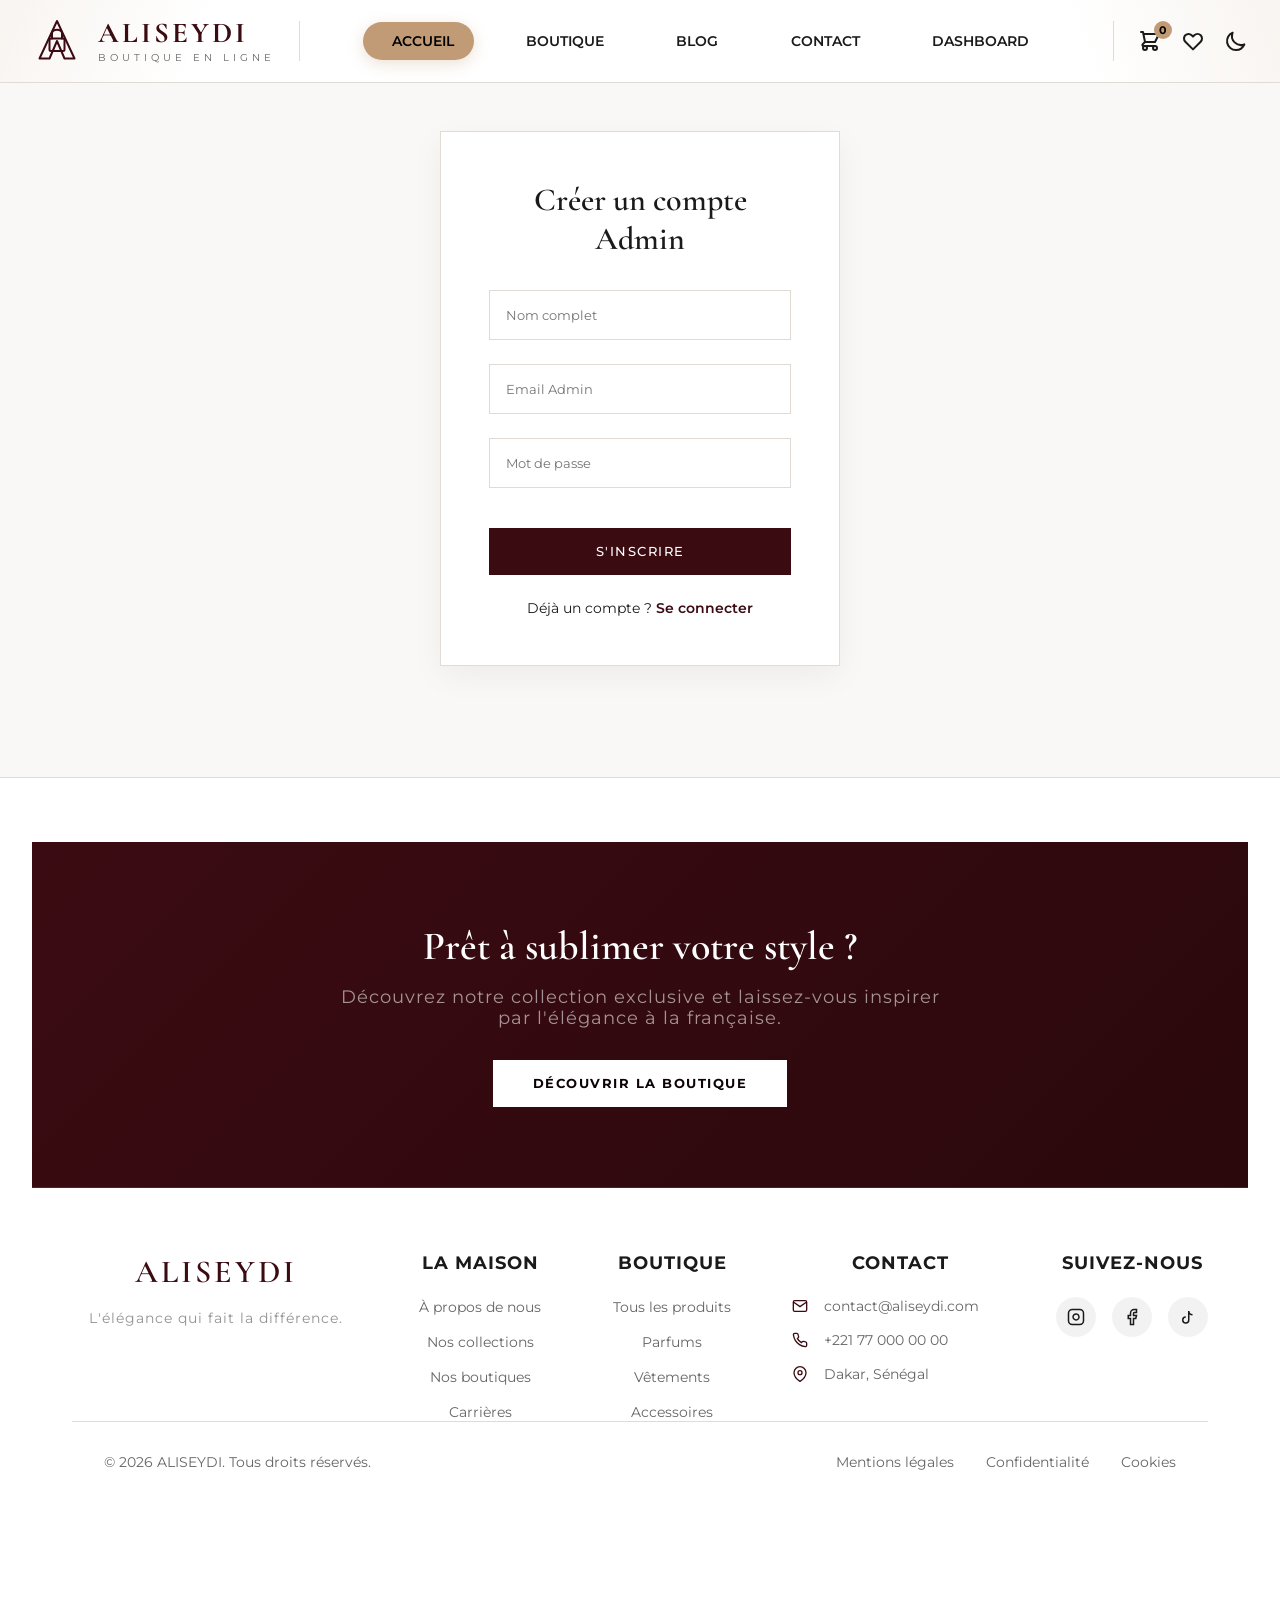
<file: register.html>
<!DOCTYPE html>
<html lang="fr">
<head>
  <meta charset="UTF-8">
  <meta name="viewport" content="width=device-width, initial-scale=1.0">
  <title>ALISEYDI | Inscription Admin</title>
  <link rel="stylesheet" href="css/style.css">
</head>
<body>

  <header class="main-header">
  <div class="header-inner">
    
    <!-- 1. LOGO (Gauche) -->
    <a href="index.html" class="logo-container">
      <!-- Le fameux A avec le sac de shopping en SVG -->
      <svg class="logo-svg" viewBox="0 0 100 100" fill="none" xmlns="http://www.w3.org/2000/svg">
        <path d="M50 10 L85 85 H65 L50 50 L35 85 H15 Z" stroke="currentColor" stroke-width="4" stroke-linejoin="round"/>
        <path d="M40 45 V35 C40 25 60 25 60 35 V45" stroke="currentColor" stroke-width="4" stroke-linecap="round"/>
        <rect x="35" y="45" width="30" height="25" rx="3" stroke="currentColor" stroke-width="4"/>
      </svg>
      <div class="logo-text">
        <span class="logo-title">ALISEYDI</span>
        <span class="logo-subtitle">Boutique en ligne</span>
      </div>
    </a>

    <!-- Séparateur -->
    <div class="header-divider"></div>

    <!-- 2. NAVIGATION (Centre) -->
    <nav class="header-nav">
      <a href="index.html" class="nav-link active">
        <svg xmlns="http://www.w3.org/2000/svg" fill="none" viewBox="0 0 24 24" stroke="currentColor" stroke-width="2"><path stroke-linecap="round" stroke-linejoin="round" d="M3 12l2-2m0 0l7-7 7 7M5 10v10a1 1 0 001 1h3m10-11l2 2m-2-2v10a1 1 0 01-1 1h-3m-6 0a1 1 0 001-1v-4a1 1 0 011-1h2a1 1 0 011 1v4a1 1 0 001 1m-6 0h6" /></svg>
        ACCUEIL
      </a>
      <a href="boutique.html" class="nav-link">
        <svg xmlns="http://www.w3.org/2000/svg" fill="none" viewBox="0 0 24 24" stroke="currentColor" stroke-width="2"><path stroke-linecap="round" stroke-linejoin="round" d="M16 11V7a4 4 0 00-8 0v4M5 9h14l1 12H4L5 9z" /></svg>
        BOUTIQUE
      </a>
      <a href="blog.html" class="nav-link">
        <svg xmlns="http://www.w3.org/2000/svg" fill="none" viewBox="0 0 24 24" stroke="currentColor" stroke-width="2"><path stroke-linecap="round" stroke-linejoin="round" d="M19 20H5a2 2 0 01-2-2V6a2 2 0 012-2h10a2 2 0 012 2v1m2 13a2 2 0 01-2-2V7m2 13a2 2 0 002-2V9a2 2 0 00-2-2h-2m-4-3H9M7 16h6M7 8h6v4H7V8z" /></svg>
        BLOG
      </a>
      <a href="contact.html" class="nav-link">
        <svg xmlns="http://www.w3.org/2000/svg" fill="none" viewBox="0 0 24 24" stroke="currentColor" stroke-width="2"><path stroke-linecap="round" stroke-linejoin="round" d="M3 5a2 2 0 012-2h3.28a1 1 0 01.948.684l1.498 4.493a1 1 0 01-.502 1.21l-2.257 1.13a11.042 11.042 0 005.516 5.516l1.13-2.257a1 1 0 011.21-.502l4.493 1.498a1 1 0 01.684.949V19a2 2 0 01-2 2h-1C9.716 21 3 14.284 3 6V5z" /></svg>
        CONTACT
      </a>
      <a href="dashboard.html" class="nav-link">
        <svg xmlns="http://www.w3.org/2000/svg" fill="none" viewBox="0 0 24 24" stroke="currentColor" stroke-width="2"><path stroke-linecap="round" stroke-linejoin="round" d="M9 19v-6a2 2 0 00-2-2H5a2 2 0 00-2 2v6a2 2 0 002 2h2a2 2 0 002-2zm0 0V9a2 2 0 012-2h2a2 2 0 012 2v10m-6 0a2 2 0 002 2h2a2 2 0 002-2m0 0V5a2 2 0 012-2h2a2 2 0 012 2v14a2 2 0 01-2 2h-2a2 2 0 01-2-2z" /></svg>
        DASHBOARD
      </a>
    </nav>

    <!-- Séparateur -->
    <div class="header-divider"></div>

        <!-- 3. ACTIONS (Droite) -->
    <div class="header-actions">
      
          <!-- Bouton Menu Mobile (Caché sur PC) -->
    <button class="mobile-menu-btn" id="mobile-menu-btn" aria-label="Menu">
      <svg xmlns="http://www.w3.org/2000/svg" width="28" height="28" viewBox="0 0 24 24" fill="none" stroke="currentColor" stroke-width="2" stroke-linecap="round" stroke-linejoin="round"><line x1="3" y1="12" x2="21" y2="12"></line><line x1="3" y1="6" x2="21" y2="6"></line><line x1="3" y1="18" x2="21" y2="18"></line></svg>
    </button>
      <!-- Panier -->
      <a href="panier.html" class="action-btn" aria-label="Panier">
        <svg xmlns="http://www.w3.org/2000/svg" fill="none" viewBox="0 0 24 24" stroke="currentColor" stroke-width="2"><path stroke-linecap="round" stroke-linejoin="round" d="M3 3h2l.4 2M7 13h10l4-8H5.4M7 13L5.4 5M7 13l-2.293 2.293c-.63.63-.184 1.707.707 1.707H17m0 0a2 2 0 100 4 2 2 0 000-4zm-8 2a2 2 0 11-4 0 2 2 0 014 0z" /></svg>
        <span class="cart-badge" id="cart-count">0</span>
      </a>

      <!-- Wishlist -->
      <a href="wishlist.html" class="action-btn" aria-label="Wishlist">
        <svg xmlns="http://www.w3.org/2000/svg" fill="none" viewBox="0 0 24 24" stroke="currentColor" stroke-width="2"><path stroke-linecap="round" stroke-linejoin="round" d="M4.318 6.318a4.5 4.5 0 000 6.364L12 20.364l7.682-7.682a4.5 4.5 0 00-6.364-6.364L12 7.636l-1.318-1.318a4.5 4.5 0 00-6.364 0z" /></svg>
      </a>

      <!-- Bouton Dark Mode (La Lune) -->
      <button class="action-btn" id="dark-mode-btn" aria-label="Mode sombre">
        <svg xmlns="http://www.w3.org/2000/svg" fill="none" viewBox="0 0 24 24" stroke="currentColor" stroke-width="2"><path stroke-linecap="round" stroke-linejoin="round" d="M20.354 15.354A9 9 0 018.646 3.646 9.003 9.003 0 0012 21a9.003 9.003 0 008.354-5.646z" /></svg>
      </button>

    </div>

  </div>
</header>

  <main style="display:flex; justify-content:center; align-items:center; min-height: 70vh;">
    <div style="background: var(--bg-card); padding: 3rem; border: 1px solid var(--border); width: 100%; max-width: 400px; box-shadow: 0 10px 30px rgba(0,0,0,0.05);">
      <h2 style="font-family: var(--font-title); text-align:center; margin-bottom: 2rem; font-size: 2rem;">Créer un compte Admin</h2>
      
      <form id="register-form" style="display:flex; flex-direction:column; gap:1.5rem;">
        <input type="text" placeholder="Nom complet" required style="padding:1rem; border:1px solid var(--border); font-family: inherit;">
        <input type="email" placeholder="Email Admin" required style="padding:1rem; border:1px solid var(--border); font-family: inherit;">
        <input type="password" placeholder="Mot de passe" required style="padding:1rem; border:1px solid var(--border); font-family: inherit;">
        <button type="submit" class="btn btn-solid" style="margin-top: 1rem;">S'inscrire</button>
      </form>
      
      <p style="text-align:center; margin-top: 1.5rem; font-size: 0.9rem;">
        Déjà un compte ? <a href="login.html" style="color:var(--primary); font-weight: 600;">Se connecter</a>
      </p>
    </div>
  </main>

  <footer class="aliseydi-footer">
  <!-- Partie Haute : Appel à l'action -->
  <div class="footer-cta-section">
    <div class="footer-cta-content">
      <h2>Prêt à sublimer votre style ?</h2>
      <p>Découvrez notre collection exclusive et laissez-vous inspirer par l'élégance à la française.</p>
      <a href="boutique.html" class="btn btn-solid">Découvrir la boutique</a>
    </div>
  </div>

  <!-- Partie Milieu : Liens et Infos -->
  <div class="footer-main-section">
    <div class="footer-grid">
      
      <!-- Colonne Logo -->
      <div class="footer-brand">
        <div class="logo">ALISEYDI</div>
        <p class="tagline">L'élégance qui fait la différence.</p>
      </div>

      <!-- Colonne 1 -->
      <div class="footer-col">
        <h4>La Maison</h4>
        <ul>
          <li><a href="#">À propos de nous</a></li>
          <li><a href="#">Nos collections</a></li>
          <li><a href="#">Nos boutiques</a></li>
          <li><a href="#">Carrières</a></li>
        </ul>
      </div>

      <!-- Colonne 2 -->
      <div class="footer-col">
        <h4>Boutique</h4>
        <ul>
          <li><a href="boutique.html">Tous les produits</a></li>
          <li><a href="boutique.html">Parfums</a></li>
          <li><a href="boutique.html">Vêtements</a></li>
          <li><a href="boutique.html">Accessoires</a></li>
        </ul>
      </div>

      <!-- Colonne 3 -->
      <div class="footer-col">
        <h4>Contact</h4>
        <ul class="contact-list">
          <li>
            <svg xmlns="http://www.w3.org/2000/svg" width="16" height="16" viewBox="0 0 24 24" fill="none" stroke="currentColor" stroke-width="2"><path d="M4 4h16c1.1 0 2 .9 2 2v12c0 1.1-.9 2-2 2H4c-1.1 0-2-.9-2-2V6c0-1.1.9-2 2-2z"></path><polyline points="22,6 12,13 2,6"></polyline></svg>
            contact@aliseydi.com
          </li>
          <li>
            <svg xmlns="http://www.w3.org/2000/svg" width="16" height="16" viewBox="0 0 24 24" fill="none" stroke="currentColor" stroke-width="2"><path d="M22 16.92v3a2 2 0 0 1-2.18 2 19.79 19.79 0 0 1-8.63-3.07 19.5 19.5 0 0 1-6-6 19.79 19.79 0 0 1-3.07-8.67A2 2 0 0 1 4.11 2h3a2 2 0 0 1 2 1.72 12.84 12.84 0 0 0 .7 2.81 2 2 0 0 1-.45 2.11L8.09 9.91a16 16 0 0 0 6 6l1.27-1.27a2 2 0 0 1 2.11-.45 12.84 12.84 0 0 0 2.81.7A2 2 0 0 1 22 16.92z"></path></svg>
            +221 77 000 00 00
          </li>
          <li>
            <svg xmlns="http://www.w3.org/2000/svg" width="16" height="16" viewBox="0 0 24 24" fill="none" stroke="currentColor" stroke-width="2"><path d="M21 10c0 7-9 13-9 13s-9-6-9-13a9 9 0 0 1 18 0z"></path><circle cx="12" cy="10" r="3"></circle></svg>
            Dakar, Sénégal
          </li>
        </ul>
      </div>

      <!-- Colonne 4 : Réseaux Sociaux -->
      <div class="footer-col">
        <h4>Suivez-nous</h4>
        <div class="social-links">
          <a href="#" aria-label="Instagram">
            <svg xmlns="http://www.w3.org/2000/svg" width="18" height="18" viewBox="0 0 24 24" fill="none" stroke="currentColor" stroke-width="2"><rect x="2" y="2" width="20" height="20" rx="5" ry="5"></rect><path d="M16 11.37A4 4 0 1 1 12.63 8 4 4 0 0 1 16 11.37z"></path><line x1="17.5" y1="6.5" x2="17.51" y2="6.5"></line></svg>
          </a>
          <a href="#" aria-label="Facebook">
            <svg xmlns="http://www.w3.org/2000/svg" width="18" height="18" viewBox="0 0 24 24" fill="none" stroke="currentColor" stroke-width="2"><path d="M18 2h-3a5 5 0 0 0-5 5v3H7v4h3v8h4v-8h3l1-4h-4V7a1 1 0 0 1 1-1h3z"></path></svg>
          </a>
          <a href="#" aria-label="TikTok">
            <svg xmlns="http://www.w3.org/2000/svg" width="18" height="18" viewBox="0 0 24 24" fill="none" stroke="currentColor" stroke-width="2"><path d="M9 12a4 4 0 1 0 4 4V4a5 5 0 0 0 5 5"></path></svg>
          </a>
        </div>
      </div>

    </div>

    <!-- Partie Basse : Copyright -->
    <div class="footer-bottom-bar">
      <div>&copy; 2026 ALISEYDI. Tous droits réservés.</div>
      <div class="legal-links">
        <a href="#">Mentions légales</a>
        <a href="#">Confidentialité</a>
        <a href="#">Cookies</a>
      </div>
    </div>
  </div>
</footer>

  <script>
    document.getElementById('register-form').addEventListener('submit', (e) => {
      e.preventDefault();
      // Simulation de création de compte réussie
      alert('✅ Compte administrateur créé avec succès ! Vous pouvez maintenant vous connecter.');
      window.location.href = 'login.html';
    });
  </script>
</body>
</html>
</file>
<file: css/style.css>
@import url('https://fonts.googleapis.com/css2?family=Cormorant+Garamond:ital,wght@0,400;0,600;0,700;1,400&family=Montserrat:wght@300;400;500;600&display=swap');

:root {
  /* Palette inspirée de l'image (Bordeaux profond, Beige, Or) */
  --bg-main: #f9f8f6; /* Beige très clair pour le fond */
  --bg-card: #ffffff;
  --text-main: #1a1a1a;
  --text-muted: #666666;
  --primary: #3b0b12; /* Bordeaux foncé */
  --primary-hover: #551119;
  --accent: #c19b76; /* Or / Beige élégant */
  --border: #e0dcd5;
  --danger: #a83232;
  
  --font-title: 'Cormorant Garamond', serif;
  --font-body: 'Montserrat', sans-serif;
}

/* Mode Sombre (Bonus) */
body.dark-mode {
  --bg-main: #121212;
  --bg-card: #1e1e1e;
  --text-main: #f5f5f5;
  --text-muted: #a0a0a0;
  --border: #333333;
  --primary: #c19b76;
  --primary-hover: #d4b391;
}

* { margin: 0; padding: 0; box-sizing: border-box; }
body { background: var(--bg-main); color: var(--text-main); font-family: var(--font-body); min-height: 100vh; display: flex; flex-direction: column; transition: background 0.3s, color 0.3s; }
main { flex: 1; max-width: 1300px; margin: 0 auto; width: 100%; padding: 2rem; }
a { text-decoration: none; color: inherit; }
h1, h2, h3, .logo { font-family: var(--font-title); font-weight: 600; }

/* =========================================
   NOUVEAU HEADER ALISEYDI (Luxe & Dark Mode)
   ========================================= */

.main-header {
  position: sticky;
  top: 0;
  z-index: 1000;
  background: var(--bg-card);
  border-bottom: 1px solid var(--border);
  transition: background-color 0.3s, border-color 0.3s;
  overflow: hidden; /* Pour les effets de rubans */
}

/* Les rubans dorés de l'image (effet de lumière) */
.main-header::before,
.main-header::after {
  content: '';
  position: absolute;
  width: 300px;
  height: 100%;
  top: 0;
  background: linear-gradient(90deg, rgba(193,155,118,0.15) 0%, transparent 100%);
  z-index: 0;
  pointer-events: none;
}
.main-header::before {
  left: -100px;
  transform: skewX(-20deg);
}
.main-header::after {
  right: -100px;
  transform: skewX(20deg);
  background: linear-gradient(-90deg, rgba(193,155,118,0.15) 0%, transparent 100%);
}

/* --- MODE SOMBRE : On active les vrais rubans dorés et le fond noir --- */
body.dark-mode .main-header {
  background-color: #050505; /* Noir absolu */
  border-bottom: 1px solid rgba(193, 155, 118, 0.2);
}
body.dark-mode .main-header::before,
body.dark-mode .main-header::after {
  background: linear-gradient(90deg, rgba(193,155,118,0.4) 0%, transparent 100%);
  width: 400px;
}

.header-inner {
  position: relative;
  z-index: 1;
  max-width: 1400px;
  margin: 0 auto;
  padding: 1rem 2rem;
  display: flex;
  justify-content: space-between;
  align-items: center;
}

/* --- LOGO --- */
.logo-container {
  display: flex;
  align-items: center;
  gap: 1rem;
  text-decoration: none;
}
.logo-svg {
  width: 50px;
  height: 50px;
  color: var(--primary); /* Bordeaux en clair */
  transition: color 0.3s;
}
body.dark-mode .logo-svg {
  color: var(--accent); /* Or en sombre */
}
.logo-text {
  display: flex;
  flex-direction: column;
}
.logo-title {
  font-family: var(--font-title);
  font-size: 1.8rem;
  font-weight: 700;
  letter-spacing: 3px;
  color: var(--primary);
  line-height: 1;
  transition: color 0.3s;
}
.logo-subtitle {
  font-family: var(--font-body);
  font-size: 0.6rem;
  letter-spacing: 4px;
  color: var(--text-muted);
  text-transform: uppercase;
  margin-top: 0.3rem;
}
body.dark-mode .logo-title {
  color: var(--accent);
}

/* --- SÉPARATEURS VERTICAUX --- */
.header-divider {
  width: 1px;
  height: 40px;
  background-color: var(--border);
  margin: 0 1.5rem;
}
body.dark-mode .header-divider {
  background-color: rgba(193, 155, 118, 0.3);
}

/* --- NAVIGATION --- */
.header-nav {
  display: flex;
  gap: 1.5rem;
  align-items: center;
  flex: 1;
  justify-content: center;
}
.nav-link {
  display: flex;
  align-items: center;
  gap: 0.5rem;
  font-family: var(--font-body);
  font-size: 0.85rem;
  font-weight: 600;
  color: var(--text-main);
  text-decoration: none;
  padding: 0.6rem 1.2rem;
  border-radius: 50px;
  transition: all 0.3s ease;
  border: 1px solid transparent; /* Pour éviter un saut lors du survol */
}

/* EFFET DE SURVOL (HOVER) */
.nav-link:hover {
  background-color: rgba(193, 155, 118, 0.1); /* Fond doré très léger */
  border-color: rgba(193, 155, 118, 0.3); /* Bordure dorée */
  color: var(--accent); /* Texte doré */
  transform: translateY(-2px); /* Effet de soulèvement */
}

/* Lien Actif (géré par JS maintenant) */
/* Le bouton ACTIF (Doré) */
.nav-link.active {
  background-color: var(--accent) !important; 
  color: #000 !important; 
  box-shadow: 0 4px 15px rgba(193, 155, 118, 0.3);
}

/* On empêche l'effet de survol de casser le bouton actif */
.nav-link.active:hover {
  transform: translateY(0); 
  background-color: var(--accent);
  color: #000;
}

/* L'effet de survol (seulement pour les boutons inactifs) */
.nav-link:not(.active):hover {
  background-color: rgba(193, 155, 118, 0.1);
  border-color: rgba(193, 155, 118, 0.3);
  color: var(--accent);
  transform: translateY(-2px);
}

/* --- ICÔNES DE DROITE (Panier, Wishlist, Dark Mode) --- */
.header-actions {
  display: flex;
  align-items: center;
  gap: 1.2rem;
}
.action-btn {
  background: none;
  border: none;
  cursor: pointer;
  color: var(--text-main);
  display: flex;
  align-items: center;
  justify-content: center;
  position: relative;
  transition: color 0.3s;
}
.action-btn svg {
  width: 24px;
  height: 24px;
}
.action-btn:hover {
  color: var(--accent);
}
body.dark-mode .action-btn {
  color: #fff;
}
body.dark-mode .action-btn:hover {
  color: var(--accent);
}

.cart-badge {
  position: absolute;
  top: -8px;
  right: -10px;
  background-color: var(--accent);
  color: #000;
  font-size: 0.7rem;
  font-weight: 700;
  width: 18px;
  height: 18px;
  border-radius: 50%;
  display: flex;
  align-items: center;
  justify-content: center;
}

/* --- RESPONSIVE --- */
@media (max-width: 1100px) {
  .header-nav { gap: 0.5rem; }
  .nav-link { padding: 0.5rem 0.8rem; font-size: 0.75rem; }
  .nav-link svg { display: none; /* Cache les icônes sur tablette */ }
}
@media (max-width: 850px) {
  .header-inner { flex-wrap: wrap; justify-content: center; gap: 1rem; }
  .header-divider { display: none; }
  .header-nav { flex-wrap: wrap; justify-content: center; width: 100%; order: 3; margin-top: 1rem;}
  .header-actions { order: 2; }
}

/* HERO */
.hero {
  position: relative; height: 85vh; display: flex; align-items: center; justify-content: center;
  /* Nouvelle image : intérieur élégant avec vêtements et accessoires */
  background: url('https://images.unsplash.com/photo-1441986300917-64674bd600d8?q=80&w=2000&auto=format&fit=crop') center/cover;
  color: white; text-align: center; margin-bottom: 4rem;
}
.hero::before { content: ''; position: absolute; inset: 0; background: rgba(59, 11, 18, 0.7); } /* Filtre bordeaux */
.hero-content { position: relative; z-index: 1; max-width: 600px; padding: 2rem; }
.hero-tag { font-size: 0.8rem; letter-spacing: 3px; text-transform: uppercase; margin-bottom: 1rem; display: block; color: var(--accent); }
.hero h1 { font-size: 4.5rem; line-height: 1.1; margin-bottom: 1.5rem; font-style: italic; }
.hero p { font-size: 1.1rem; margin-bottom: 2rem; font-weight: 300; letter-spacing: 0.5px; }

/* BOUTONS */
.btn {
  display: inline-flex; align-items: center; justify-content: center; gap: 0.5rem;
  padding: 1rem 2.5rem; font-family: var(--font-body); font-size: 0.8rem; font-weight: 500;
  text-transform: uppercase; letter-spacing: 1.5px; cursor: pointer; transition: all 0.3s; border: 1px solid transparent;
}
.btn-primary { background: transparent; border-color: white; color: white; }
.btn-primary:hover { background: white; color: var(--primary); }
.btn-solid { background: var(--primary); color: white; border: none; }
.btn-solid:hover { background: var(--primary-hover); }
.btn-outline { background: transparent; border-color: var(--text-main); color: var(--text-main); }
.btn-outline:hover { background: var(--text-main); color: var(--bg-main); }

/* PRODUITS GRILLE */
.section-title { font-size: 2.5rem; text-align: center; margin-bottom: 3rem; font-style: italic; }
.grid { display: grid; grid-template-columns: repeat(auto-fill, minmax(280px, 1fr)); gap: 2.5rem; }
.card {
  background: var(--bg-card); padding: 1.5rem; position: relative; text-align: center;
  transition: transform 0.3s; border: 1px solid var(--border);
}
.card:hover { transform: translateY(-5px); }
.card img { width: 100%; height: 300px; object-fit: cover; margin-bottom: 1.5rem; background: var(--bg-main); }
.card-heart { position: absolute; top: 1.5rem; right: 1.5rem; background: var(--bg-card); border: none; border-radius: 50%; width: 36px; height: 36px; display: flex; align-items: center; justify-content: center; cursor: pointer; color: var(--text-muted); font-size: 1.2rem; box-shadow: 0 4px 10px rgba(0,0,0,0.1); transition: 0.3s; }
.card-heart.active, .card-heart:hover { color: var(--danger); }
.card-category { font-size: 0.75rem; text-transform: uppercase; letter-spacing: 2px; color: var(--text-muted); margin-bottom: 0.5rem; }
.card h3 { font-size: 1.4rem; margin-bottom: 0.5rem; }
.card-price { font-size: 1rem; font-weight: 600; margin-bottom: 1.5rem; color: var(--primary); }
.card-actions { display: flex; flex-direction: column; gap: 0.5rem; }

/* TOOLBAR & FILTRES */
.toolbar { display: flex; justify-content: space-between; align-items: center; margin-bottom: 3rem; gap: 1rem; flex-wrap: wrap; }
.search-box { flex: 1; max-width: 400px; position: relative; }
.search-box input { width: 100%; padding: 1rem 1rem 1rem 3rem; border: 1px solid var(--border); background: var(--bg-card); color: var(--text-main); font-family: var(--font-body); outline: none; }
.search-box i { position: absolute; left: 1rem; top: 50%; transform: translateY(-50%); color: var(--text-muted); }
.filter-bar { display: flex; gap: 1rem; flex-wrap: wrap; justify-content: center; margin-bottom: 3rem; }
.filter-chip { padding: 0.5rem 1.5rem; border: 1px solid var(--border); background: transparent; color: var(--text-main); cursor: pointer; font-family: var(--font-body); font-size: 0.8rem; text-transform: uppercase; letter-spacing: 1px; transition: 0.3s; }
.filter-chip:hover, .filter-chip.active { background: var(--primary); color: white; border-color: var(--primary); }
select { padding: 1rem; border: 1px solid var(--border); background: var(--bg-card); color: var(--text-main); font-family: var(--font-body); outline: none; cursor: pointer; }

/* PANIER & WISHLIST */
.cart-table { width: 100%; border-collapse: collapse; background: var(--bg-card); }
.cart-table th { text-align: left; padding: 1.5rem 1rem; border-bottom: 1px solid var(--border); font-size: 0.8rem; text-transform: uppercase; letter-spacing: 1px; color: var(--text-muted); }
.cart-table td { padding: 1.5rem 1rem; border-bottom: 1px solid var(--border); vertical-align: middle; }
.cart-product { display: flex; align-items: center; gap: 1.5rem; }
.cart-product img { width: 80px; height: 100px; object-fit: cover; }
.qty-control { display: inline-flex; align-items: center; border: 1px solid var(--border); }
.qty-control button { width: 36px; height: 36px; border: none; background: transparent; color: var(--text-main); cursor: pointer; font-size: 1rem; }
.qty-control span { width: 40px; text-align: center; font-weight: 600; }
.cart-summary { background: var(--bg-card); padding: 2.5rem; border: 1px solid var(--border); }
.cart-summary-row { display: flex; justify-content: space-between; margin-bottom: 1rem; font-size: 0.9rem; }
.cart-summary-total { display: flex; justify-content: space-between; font-family: var(--font-title); font-size: 1.8rem; font-weight: 700; border-top: 1px solid var(--border); padding-top: 1.5rem; margin-top: 1.5rem; }

.wishlist-item { display: flex; align-items: center; gap: 2rem; padding: 2rem; background: var(--bg-card); border: 1px solid var(--border); margin-bottom: 1.5rem; }
.wishlist-item img { width: 120px; height: 150px; object-fit: cover; }
.wishlist-info { flex: 1; }
.wishlist-info h3 { font-size: 1.5rem; margin-bottom: 0.5rem; }

/* PAGE DETAIL */
.detail-container { display: grid; grid-template-columns: 1fr 1fr; gap: 4rem; background: var(--bg-card); padding: 3rem; border: 1px solid var(--border); }
.detail-img { width: 100%; height: 600px; object-fit: cover; }
.detail-info { display: flex; flex-direction: column; justify-content: center; }
.detail-info h1 { font-size: 3rem; margin-bottom: 1rem; font-style: italic; }
.detail-price { font-size: 1.5rem; font-weight: 600; color: var(--primary); margin-bottom: 2rem; }
.detail-desc { color: var(--text-muted); line-height: 1.8; margin-bottom: 2rem; }

/* NOTIFICATIONS */
.toast { position: fixed; bottom: 2rem; left: 50%; transform: translateX(-50%); background: var(--primary); color: white; padding: 1rem 2rem; display: flex; align-items: center; gap: 0.5rem; z-index: 1000; font-size: 0.9rem; box-shadow: 0 10px 30px rgba(0,0,0,0.2); opacity: 1; transition: opacity 0.3s; }
.empty-state { text-align: center; padding: 5rem 2rem; background: var(--bg-card); border: 1px solid var(--border); }
.empty-state i { font-size: 4rem; color: var(--border); margin-bottom: 1.5rem; }
.empty-state h2 { font-size: 2rem; margin-bottom: 1rem; }

/* FOOTER */
footer { background: var(--primary); color: white; padding: 4rem 2rem; text-align: center; margin-top: 4rem; }
footer .logo { color: white; margin-bottom: 1rem; }
footer p { font-size: 0.8rem; letter-spacing: 1px; opacity: 0.7; }

/* RESPONSIVE */
@media (max-width: 900px) {
  .hero h1 { font-size: 3rem; }
  .detail-container { grid-template-columns: 1fr; }
  .detail-img { height: 400px; }
}
@media (max-width: 768px) {
  .top-bar { flex-direction: column; gap: 1rem; }
  nav { flex-wrap: wrap; gap: 1rem; }
  .cart-layout { display: flex !important; flex-direction: column; }
  .cart-table th { display: none; }
  .cart-table td { display: block; text-align: right; border-bottom: 1px dashed var(--border); }
  .cart-table td::before { content: attr(data-label); float: left; font-weight: 600; text-transform: uppercase; font-size: 0.8rem; }
  .cart-product { justify-content: flex-end; }
  .wishlist-item { flex-direction: column; text-align: center; }
}

/* --- PAGE CONTACT PREMIUM (Inspiré du design Gaming) --- */

.contact-section {
  position: relative;
  min-height: 80vh;
  display: flex;
  align-items: center;
  justify-content: center;
  padding: 4rem 2rem;
  overflow: hidden;
}

/* L'image de fond luxueuse */
.contact-bg {
  position: absolute;
  inset: 0;
  background: url('https://images.unsplash.com/photo-1441984904996-e0b6ba687e04?q=80&w=2000&auto=format&fit=crop') center/cover;
  z-index: 0;
}
.contact-bg::after {
  content: '';
  position: absolute;
  inset: 0;
  background: rgba(10, 10, 10, 0.7); /* Filtre sombre pour lire le texte */
}

.contact-glass-card {
  position: relative;
  z-index: 10;
  width: 100%;
  max-width: 450px;
  background: rgba(20, 20, 20, 0.6);
  backdrop-filter: blur(12px);
  -webkit-backdrop-filter: blur(12px);
  border: 1px solid rgba(255, 255, 255, 0.1);
  border-radius: 16px;
  padding: 2.5rem;
  box-shadow: 0 25px 50px -12px rgba(0, 0, 0, 0.5);
  animation: slideUpFade 0.8s ease-out forwards;
}

/* Animation d'entrée */
@keyframes slideUpFade {
  from { opacity: 0; transform: translateY(30px); }
  to { opacity: 1; transform: translateY(0); }
}

/* Titre avec effet Néon / Lueur */
.contact-title-group {
  text-align: center;
  margin-bottom: 2rem;
}
.contact-title {
  font-family: var(--font-title);
  font-size: 2.5rem;
  color: white;
  position: relative;
  display: inline-block;
}
.contact-title::before {
  content: '';
  position: absolute;
  inset: -5px;
  background: linear-gradient(90deg, var(--primary), var(--accent));
  filter: blur(15px);
  opacity: 0.5;
  z-index: -1;
  animation: pulseGlow 3s infinite alternate;
}
@keyframes pulseGlow {
  from { opacity: 0.3; filter: blur(10px); }
  to { opacity: 0.7; filter: blur(20px); }
}

.contact-subtitle {
  color: rgba(255, 255, 255, 0.7);
  font-size: 0.9rem;
  margin-top: 0.5rem;
}

/* Champs de formulaire */
.contact-form-group {
  position: relative;
  margin-bottom: 1.5rem;
}
.contact-input {
  width: 100%;
  background: rgba(255, 255, 255, 0.05);
  border: 1px solid rgba(255, 255, 255, 0.1);
  border-radius: 8px;
  padding: 1rem 1rem 1rem 3rem;
  color: white;
  font-family: var(--font-body);
  outline: none;
  transition: all 0.3s ease;
}
.contact-input:focus {
  border-color: var(--accent);
  background: rgba(255, 255, 255, 0.1);
  box-shadow: 0 0 15px rgba(193, 155, 118, 0.3); /* Lueur dorée */
}
.contact-input::placeholder {
  color: rgba(255, 255, 255, 0.5);
}
.contact-icon {
  position: absolute;
  left: 1rem;
  top: 50%;
  transform: translateY(-50%);
  color: rgba(255, 255, 255, 0.6);
}
textarea.contact-input {
  padding-top: 1rem;
  resize: vertical;
}

/* Bouton d'envoi animé */
.contact-btn {
  width: 100%;
  padding: 1rem;
  background: linear-gradient(90deg, var(--primary), #551119);
  color: white;
  border: none;
  border-radius: 8px;
  font-weight: 600;
  text-transform: uppercase;
  letter-spacing: 1px;
  cursor: pointer;
  transition: all 0.3s ease;
  box-shadow: 0 4px 15px rgba(59, 11, 18, 0.4);
}
.contact-btn:hover {
  transform: translateY(-2px);
  box-shadow: 0 8px 25px rgba(193, 155, 118, 0.4);
  background: linear-gradient(90deg, #551119, var(--primary));
}
.contact-btn:active {
  transform: translateY(1px);
}

/* Petites animations de texte */
.pulse-text {
  display: inline-block;
  animation: pulse 2s infinite;
}
@keyframes pulse {
  0%, 100% { opacity: 1; }
  50% { opacity: 0.5; }
}
/* --- PAGE BLOG (Style Magazine) --- */

.blog-hero {
  text-align: center;
  padding: 4rem 1rem 2rem 1rem;
}

.blog-hero h1 {
  font-family: var(--font-title);
  font-size: 3.5rem;
  color: var(--primary);
  margin-bottom: 1rem;
}

.blog-hero p {
  color: var(--text-muted);
  font-size: 1.1rem;
  max-width: 600px;
  margin: 0 auto;
}

/* Article à la une */
.featured-post {
  display: grid;
  grid-template-columns: 1fr 1fr;
  gap: 3rem;
  max-width: 1200px;
  margin: 3rem auto;
  background: var(--bg-card);
  border: 1px solid var(--border);
  align-items: center;
}

.featured-img {
  height: 100%;
  min-height: 400px;
  overflow: hidden;
}

.featured-img img {
  width: 100%;
  height: 100%;
  object-fit: cover;
  transition: transform 0.5s ease;
}

.featured-post:hover .featured-img img {
  transform: scale(1.05);
}

.featured-content {
  padding: 3rem 3rem 3rem 0;
}

/* Grille d'articles normaux */
.blog-grid {
  display: grid;
  grid-template-columns: repeat(auto-fill, minmax(350px, 1fr));
  gap: 2.5rem;
  max-width: 1200px;
  margin: 4rem auto;
  padding: 0 2rem;
}

.post-card {
  background: var(--bg-card);
  border: 1px solid var(--border);
  overflow: hidden;
  transition: transform 0.3s ease, box-shadow 0.3s ease;
}

.post-card:hover {
  transform: translateY(-5px);
  box-shadow: 0 15px 30px rgba(0,0,0,0.05);
}

.post-img {
  height: 250px;
  overflow: hidden;
}

.post-img img {
  width: 100%;
  height: 100%;
  object-fit: cover;
  transition: transform 0.5s ease;
}

.post-card:hover .post-img img {
  transform: scale(1.08);
}

.post-content {
  padding: 1.5rem;
}

.post-category {
  font-size: 0.75rem;
  text-transform: uppercase;
  letter-spacing: 2px;
  color: var(--accent);
  font-weight: 600;
  margin-bottom: 0.5rem;
  display: block;
}

.post-title {
  font-family: var(--font-title);
  font-size: 1.5rem;
  color: var(--text-main);
  margin-bottom: 1rem;
  line-height: 1.3;
}

.post-excerpt {
  color: var(--text-muted);
  font-size: 0.9rem;
  line-height: 1.6;
  margin-bottom: 1.5rem;
}

.read-more {
  font-size: 0.85rem;
  font-weight: 600;
  text-transform: uppercase;
  color: var(--primary);
  text-decoration: none;
  display: inline-flex;
  align-items: center;
  gap: 0.5rem;
}

.read-more:hover {
  color: var(--accent);
}

@media (max-width: 900px) {
  .featured-post { grid-template-columns: 1fr; }
  .featured-content { padding: 2rem; }
  .blog-hero h1 { font-size: 2.5rem; }
}
/* =========================================
   FOOTER ALISEYDI (Animé + Dark Mode parfait)
   ========================================= */

.aliseydi-footer {
  position: relative;
  width: 100%;
  /* On utilise les variables pour que le dark mode fonctionne ! */
  background-color: var(--bg-card); 
  color: var(--text-main);
  margin-top: 4rem;
  border-top: 1px solid var(--border); 
  overflow: hidden;
  transition: background-color 0.3s, color 0.3s;
}

/* L'IMAGE DE FOND ANIMÉE (Vêtements, parfums, lunettes) */
.aliseydi-footer::before {
  content: '';
  position: absolute;
  inset: -10%;
  background-image: url('https://images.unsplash.com/photo-1441986300917-64674bd600d8?q=80&w=2000&auto=format&fit=crop');
  background-size: cover;
  background-position: center;
  opacity: 0.05; /* Très discret en mode clair */
  z-index: 0;
  animation: zoomBackground 20s ease-in-out infinite alternate;
}

/* L'animation de zoom */
@keyframes zoomBackground {
  0% { transform: scale(1); }
  100% { transform: scale(1.1); }
}

/* --- SÉCURITÉ MODE SOMBRE POUR L'IMAGE DE FOND --- */
body.dark-mode .aliseydi-footer::before {
  opacity: 0.15; /* L'image ressort un peu plus en mode sombre */
}
body.dark-mode .aliseydi-footer {
  background-color: #0a0a0a; /* Gris très très foncé */
}

/* --- Section CTA (Bannière) --- */
.footer-cta-section {
  position: relative;
  z-index: 1;
  /* En mode clair : Bordeaux. En mode sombre : Noir profond */
  background: linear-gradient(135deg, var(--primary) 0%, #2a080c 100%);
  padding: 5rem 2rem;
  text-align: center;
  border-bottom: 1px solid rgba(255,255,255,0.1);
}
body.dark-mode .footer-cta-section {
  background: linear-gradient(135deg, #1a0508 0%, #000000 100%);
  border-bottom: 1px solid #333;
}

.footer-cta-content h2 {
  font-family: var(--font-title);
  font-size: 2.5rem;
  margin-bottom: 1rem;
  color: white; /* Toujours blanc sur le fond bordeaux/noir */
}

.footer-cta-content p {
  color: rgba(255, 255, 255, 0.8);
  max-width: 600px;
  margin: 0 auto 2rem auto;
  font-size: 1.1rem;
}

.footer-cta-content .btn {
  background: white;
  color: #0d0204;
  font-weight: 700;
}
.footer-cta-content .btn:hover {
  background: var(--accent);
  color: white;
}

/* --- Section Principale (Grille) --- */
.footer-main-section {
  position: relative;
  z-index: 1;
  max-width: 1200px;
  margin: 0 auto;
  padding: 4rem 2rem;
}

.footer-grid {
  display: grid;
  grid-template-columns: 2fr 1fr 1fr 1.5fr 1fr;
  gap: 3rem;
}

.footer-brand .logo {
  font-family: var(--font-title);
  font-size: 2rem;
  letter-spacing: 3px;
  color: var(--primary); /* Bordeaux en clair, Or/Accent en sombre */
  margin-bottom: 1rem;
}
body.dark-mode .footer-brand .logo {
  color: var(--accent);
}

.footer-brand .tagline {
  color: var(--text-muted);
  font-size: 0.9rem;
  line-height: 1.6;
}

.footer-col h4 {
  font-family: var(--font-body);
  font-size: 1.1rem;
  color: var(--text-main); /* Noir en clair, Blanc en sombre */
  margin-bottom: 1.5rem;
  text-transform: uppercase;
  letter-spacing: 1px;
}

.footer-col ul {
  list-style: none;
  display: flex;
  flex-direction: column;
  gap: 1rem;
}

.footer-col a {
  color: var(--text-muted);
  font-size: 0.9rem;
  transition: color 0.3s;
}

.footer-col a:hover {
  color: var(--primary);
}
body.dark-mode .footer-col a:hover {
  color: var(--accent);
}

/* Liste Contact */
.contact-list li {
  display: flex;
  align-items: center;
  gap: 1rem;
  color: var(--text-muted);
  font-size: 0.9rem;
}
.contact-list svg { 
  color: var(--primary); 
}
body.dark-mode .contact-list svg {
  color: var(--accent);
}

/* Réseaux Sociaux */
.social-links {
  display: flex;
  gap: 1rem;
}

.social-links a {
  display: flex;
  align-items: center;
  justify-content: center;
  width: 40px;
  height: 40px;
  border-radius: 50%;
  background: rgba(0, 0, 0, 0.05); /* Gris clair en mode clair */
  color: var(--text-main);
  transition: 0.3s;
}

body.dark-mode .social-links a {
  background: rgba(255, 255, 255, 0.1); /* Gris foncé en mode sombre */
}

.social-links a:hover {
  background: var(--primary);
  color: white;
}
body.dark-mode .social-links a:hover {
  background: var(--accent);
  color: #000;
}

/* --- Barre du bas (Copyright) --- */
.footer-bottom-bar {
  max-width: 1200px;
  margin: 0 auto;
  padding: 2rem;
  border-top: 1px solid var(--border);
  display: flex;
  justify-content: space-between;
  align-items: center;
  color: var(--text-muted);
  font-size: 0.85rem;
  position: relative;
  z-index: 1;
}

.legal-links {
  display: flex;
  gap: 2rem;
}

.legal-links a {
  color: var(--text-muted);
  transition: 0.3s;
}

.legal-links a:hover {
  color: var(--primary);
}
body.dark-mode .legal-links a:hover {
  color: var(--accent);
}

/* --- Responsive --- */
@media (max-width: 1024px) {
  .footer-grid { grid-template-columns: repeat(3, 1fr); }
  .footer-brand { grid-column: 1 / -1; text-align: center; margin-bottom: 2rem; }
}

@media (max-width: 768px) {
  .footer-grid { grid-template-columns: 1fr; text-align: center; }
  .contact-list li { justify-content: center; }
  .social-links { justify-content: center; }
  .footer-bottom-bar { flex-direction: column; gap: 1rem; text-align: center; }
  .legal-links { justify-content: center; }
}

/* Correction des champs de formulaire en Mode Sombre */
body.dark-mode input, 
body.dark-mode select, 
body.dark-mode textarea {
  background-color: transparent !important; /* Enlève le fond blanc */
  color: var(--text-main) !important; /* Écrit en blanc */
  border-color: var(--border) !important; /* Bordure sombre */
}

body.dark-mode input::placeholder {
  color: var(--text-muted) !important; /* Texte d'aide en gris */
}

/* Optionnel : Changer la couleur du fond des champs en mode clair */
input, select, textarea {
  background-color: var(--bg-card);
  color: var(--text-main);
}

/* =========================================
   STYLE DU BOUTON DÉCONNEXION
   ========================================= */
.logout-btn {
  font-family: var(--font-body);
  font-size: 0.75rem;
  font-weight: 600;
  text-transform: uppercase;
  letter-spacing: 1px;
  color: #ef4444; /* Rouge */
  background: transparent;
  border: 1px solid rgba(239, 68, 68, 0.4);
  padding: 0.5rem 1rem;
  border-radius: 50px; /* Pilule */
  cursor: pointer;
  transition: all 0.3s ease;
  
  /* C'EST ICI QU'ON FORCE LA TAILLE ET LA POSITION */
  width: auto !important; /* Empêche le bouton de prendre tout l'écran */
  display: inline-flex !important; /* Reste aligné avec les autres */
  align-items: center;
  justify-content: center;
  margin-left: 0.5rem; /* Petit espace avec la lune */
  white-space: nowrap; /* Empêche le texte de passer à la ligne */
}

.logout-btn:hover {
  background: #ef4444;
  color: white;
  box-shadow: 0 4px 12px rgba(239, 68, 68, 0.3);
}

body.dark-mode .logout-btn {
  border-color: rgba(239, 68, 68, 0.6);
}

/* ==========================================
  MENU RESPONSIVE (MOBILE)
   ========================================== */

.mobile-menu-btn {
  display: none; /* Caché sur PC */
  background: transparent;
  border: none;
  color: var(--text-main);
  cursor: pointer;
  padding: 0.5rem;
}

@media (max-width: 1024px) {
  /* On affiche le bouton burger */
  .mobile-menu-btn {
    display: block;
    z-index: 1001; /* Au-dessus de tout */
  }

  /* On cache le menu horizontal classique */
  .header-nav {
    position: fixed;
    top: 0;
    right: -100%; /* Caché à droite par défaut */
    width: 300px;
    height: 100vh;
    background: #fff;
    flex-direction: column;
    align-items: flex-start;
    padding: 80px 2rem 2rem 2rem;
    box-shadow: -5px 0 15px rgba(0,0,0,0.1);
    transition: right 0.3s ease;
    z-index: 1000;
  }

  /* Quand on ajoute la classe active, le menu glisse */
  .header-nav.active {
    right: 0;
  }

  /* On ajuste les liens du menu pour le mobile */
  .header-nav .nav-link {
    width: 100%;
    padding: 1rem 0;
    border-bottom: 1px solid #eee;
    color: var(--text-main); /* S'assure que c'est lisible */
  }

  /* Si tu es en mode sombre, le menu s'adapte */
  body.dark-mode .header-nav {
    background: #1a1a1a;
  }
  body.dark-mode .header-nav .nav-link {
    border-bottom-color: #333;
    color: #fff;
  }

  /* On cache les séparateurs (lignes) sur mobile */
  .header-divider {
    display: none;
  }

  /* On réorganise l'en-tête pour mobile */
  .header-inner {
    justify-content: space-between;
    padding: 0 1rem;
  }
}
</file>
